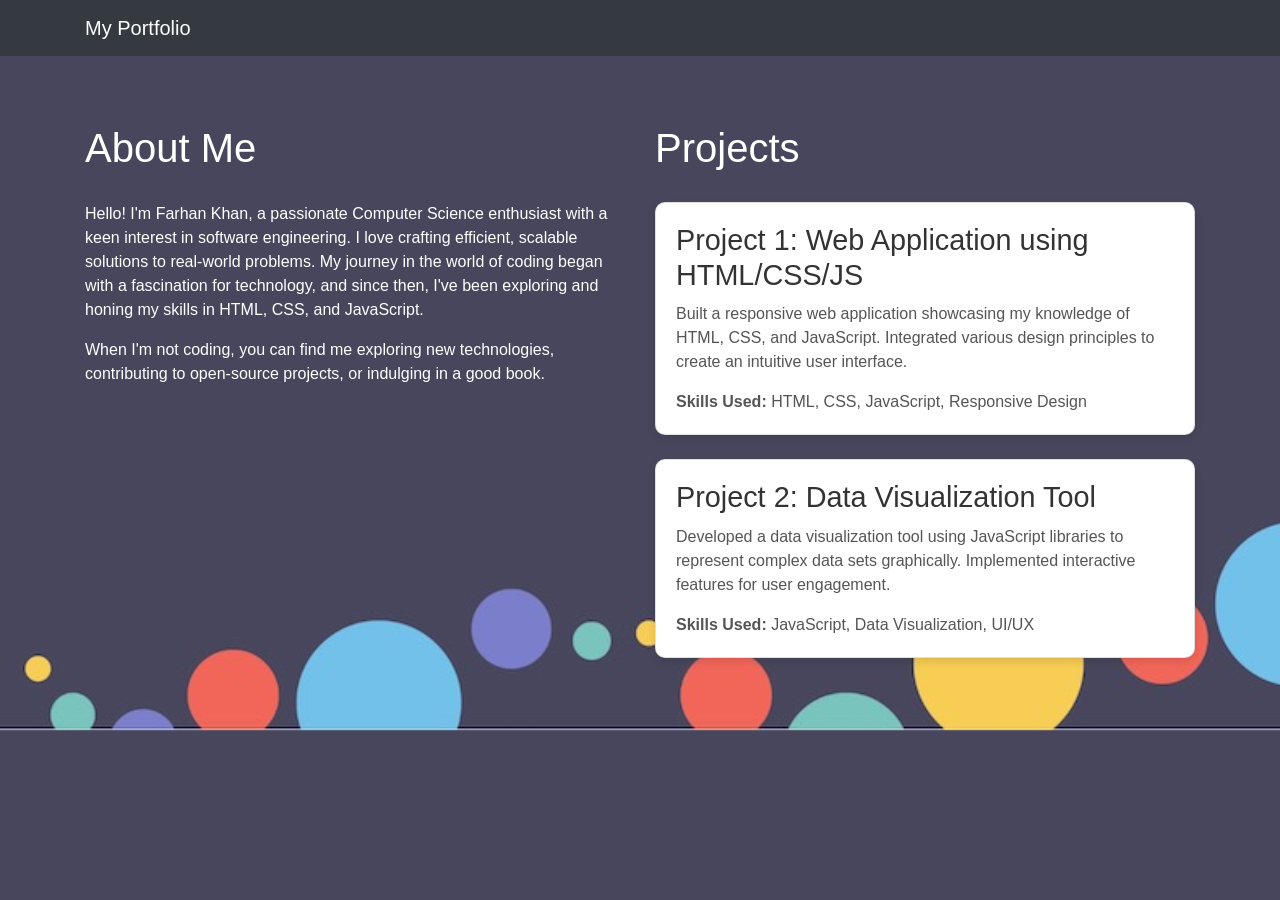
<file: about.html>
<!DOCTYPE html>
<html lang="en">
<head>
  <meta charset="UTF-8">
  <title>My Portfolio</title>
  <link rel="stylesheet" href="https://stackpath.bootstrapcdn.com/bootstrap/4.5.2/css/bootstrap.min.css">
  <link rel="stylesheet" href="about.css">
</head>
<body>
  <header>
    <nav class="navbar navbar-expand-lg navbar-dark bg-dark">
      <div class="container">
        <a class="navbar-brand" href="#">My Portfolio</a>
      </div>
    </nav>
  </header>

  <section id="about-me" class="py-5">
    <div class="container">
      <div class="row">
        <div class="col-md-6">
          <h2>About Me</h2>
          <p>Hello! I'm Farhan Khan, a passionate Computer Science enthusiast with a keen interest in software engineering. I love crafting efficient, scalable solutions to real-world problems. My journey in the world of coding began with a fascination for technology, and since then, I've been exploring and honing my skills in HTML, CSS, and JavaScript.</p>
          <p>When I'm not coding, you can find me exploring new technologies, contributing to open-source projects, or indulging in a good book.</p>
        </div>
        <div class="col-md-6">
          <h2>Projects</h2>
          <div class="card mb-4">
            <div class="card-body">
              <h3 class="card-title">Project 1: Web Application using HTML/CSS/JS</h3>
              <p class="card-text">Built a responsive web application showcasing my knowledge of HTML, CSS, and JavaScript. Integrated various design principles to create an intuitive user interface.</p>
              <p class="card-text"><strong>Skills Used:</strong> HTML, CSS, JavaScript, Responsive Design</p>
            </div>
          </div>

          <div class="card mb-4">
            <div class="card-body">
              <h3 class="card-title">Project 2: Data Visualization Tool</h3>
              <p class="card-text">Developed a data visualization tool using JavaScript libraries to represent complex data sets graphically. Implemented interactive features for user engagement.</p>
              <p class="card-text"><strong>Skills Used:</strong> JavaScript, Data Visualization, UI/UX</p>
            </div>
          </div>
          <!-- Add more projects as needed -->
        </div>
      </div>
    </div>
  </section>

  <script src="https://stackpath.bootstrapcdn.com/bootstrap/4.5.2/js/bootstrap.min.js"></script>
</body>
</html>
</file>
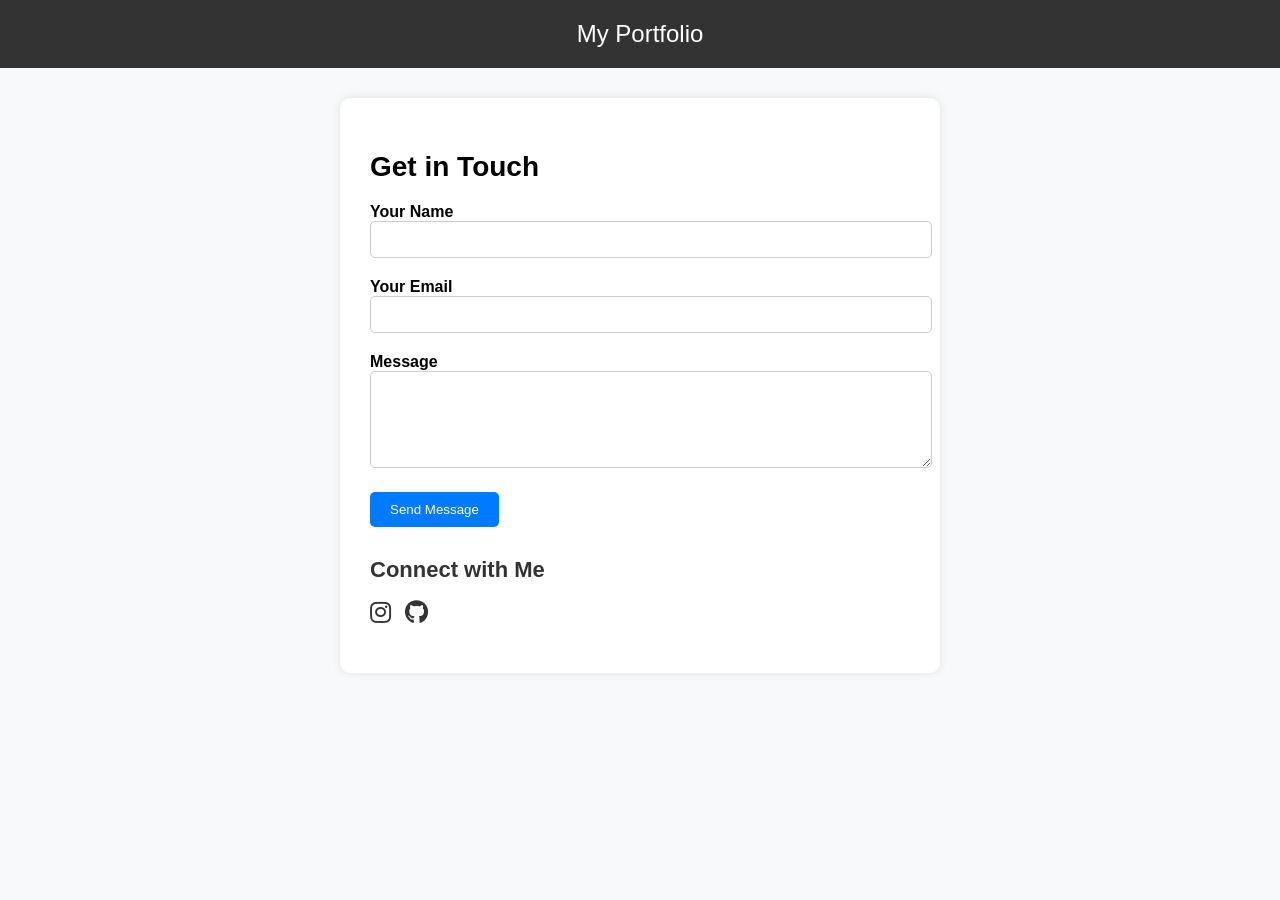
<file: contact.html>
<!DOCTYPE html>
<html lang="en">
<head>
  <meta charset="UTF-8">
  <title>Contact - My Portfolio</title>
  <link rel="stylesheet" href="https://cdnjs.cloudflare.com/ajax/libs/font-awesome/5.15.4/css/all.min.css">
  <link rel="stylesheet" href="contact.css">
</head>
<body>
  <header>
    <nav>
      <div class="logo">My Portfolio</div>
    </nav>
  </header>

  <section id="contact" class="py-5">
    <div class="container">
      <div class="card">
        <div class="card-body">
          <h2 class="card-title">Get in Touch</h2>
          <form action="#" method="post" id="contact-form">
            <div class="form-group">
              <label for="name">Your Name</label>
              <input type="text" id="name" name="name" required>
            </div>
            <div class="form-group">
              <label for="email">Your Email</label>
              <input type="email" id="email" name="email" required>
            </div>
            <div class="form-group">
              <label for="message">Message</label>
              <textarea id="message" name="message" rows="5" required></textarea>
            </div>
            <button type="submit">Send Message</button>
          </form>
          <div class="social-icons">
            <h3>Connect with Me</h3>
            <ul>
              <li><a href="https://www.instagram.com/farhxnk/"><i class="fab fa-instagram"></i></a></li>
                            <li><a href="https://github.com/Farhan00769"><i class="fab fa-github"></i></a></li>
              
            </ul>
          </div>
        </div>
      </div>
    </div>
  </section>

  <script>
    document.addEventListener('DOMContentLoaded', function () {
      const form = document.getElementById('contact-form');

      form.addEventListener('submit', function (event) {
        event.preventDefault();
        const formData = new FormData(this);

        // For demonstration purposes, show the form data in an alert
        let formValues = '';
        for (const pair of formData.entries()) {
          formValues += `${pair[0]}: ${pair[1]}\n`;
        }
        alert('Form submitted with the following data:\n\n' + formValues);
        fetch('your_backend_url', {
          method: 'POST',
          body: formData
        })
        .then(response => response.json())
        .then(data => {
          console.log(data);
        })
        .catch(error => {
          // Handle errors here
          console.error(error);
        });
    
      });
    });
  </script>
</body>
</html>
</file>
<file: about.css>
body {
  font-family: 'Arial', sans-serif;
  background-color: #509ce8;
  background-image: url('Colorful-Circle-Simple-Background-Image-1.jpg');
  background-size: cover;
  color: #fff; /* Adjusted text color */
}

header {
  margin-bottom: 20px;
}

#about-me {
  padding: 50px 0;
}

#about-me h2 {
  font-size: 2.5em;
  margin-bottom: 30px;
}

.card {
  background-color: #fff;
  border-radius: 10px;
  box-shadow: 0 4px 8px rgba(0, 0, 0, 0.1);
  margin-bottom: 20px;
  transition: transform 0.3s ease-in-out;
}

.card:hover {
  transform: translateY(-5px);
}

.card-title {
  font-size: 1.8em;
  margin-bottom: 10px;
  color: #333;
}

.card-text {
  color: #555;
}
</file>
<file: contact.css>
/* Your custom styles */
body {
    font-family: Arial, sans-serif;
    background-color: #f8f9fa;
    margin: 0;
    padding: 0;
    background-image: url('https://www.stitchtools.com/assets/images/contact/contact-banner.jpg');
    background-repeat: no-repeat;
    background-size: cover;
  }
  
  header {
    background-color: #333;
    color: #fff;
    text-align: center;
    padding: 20px 0;
  }
  
  nav .logo {
    font-size: 24px;
  }
  
  .container {
    max-width: 600px;
    margin: 0 auto;
  }
  
  .card {
    background-color: #fff;
    border-radius: 10px;
    box-shadow: 0 0 10px rgba(0, 0, 0, 0.1);
    padding: 30px;
    margin-top: 30px;
  }
  
  .card-title {
    font-size: 28px;
    margin-bottom: 20px;
  }
  
  form .form-group {
    margin-bottom: 20px;
  }
  
  form label {
    display: block;
    font-weight: bold;
  }
  
  form input,
  form textarea {
    width: 100%;
    padding: 10px;
    border-radius: 5px;
    border: 1px solid #ccc;
  }
  
  form button {
    padding: 10px 20px;
    background-color: #007bff;
    border: none;
    border-radius: 5px;
    color: #fff;
    cursor: pointer;
  }
  
  form button:hover {
    background-color: #0056b3;
  }
  
  .social-icons {
    margin-top: 30px;
  }
  
  .social-icons h3 {
    font-size: 22px;
    margin-bottom: 15px;
    color: #333;
  }
  
  .social-icons ul {
    padding: 0;
    list-style: none;
  }
  
  .social-icons ul li {
    display: inline-block;
    margin-right: 10px;
  }
  
  .social-icons ul li:last-child {
    margin-right: 0;
  }
  
  .social-icons ul li a {
    font-size: 24px;
    color: #333;
  }
  
  .social-icons ul li a:hover {
    color: #007bff;
  }
</file>
